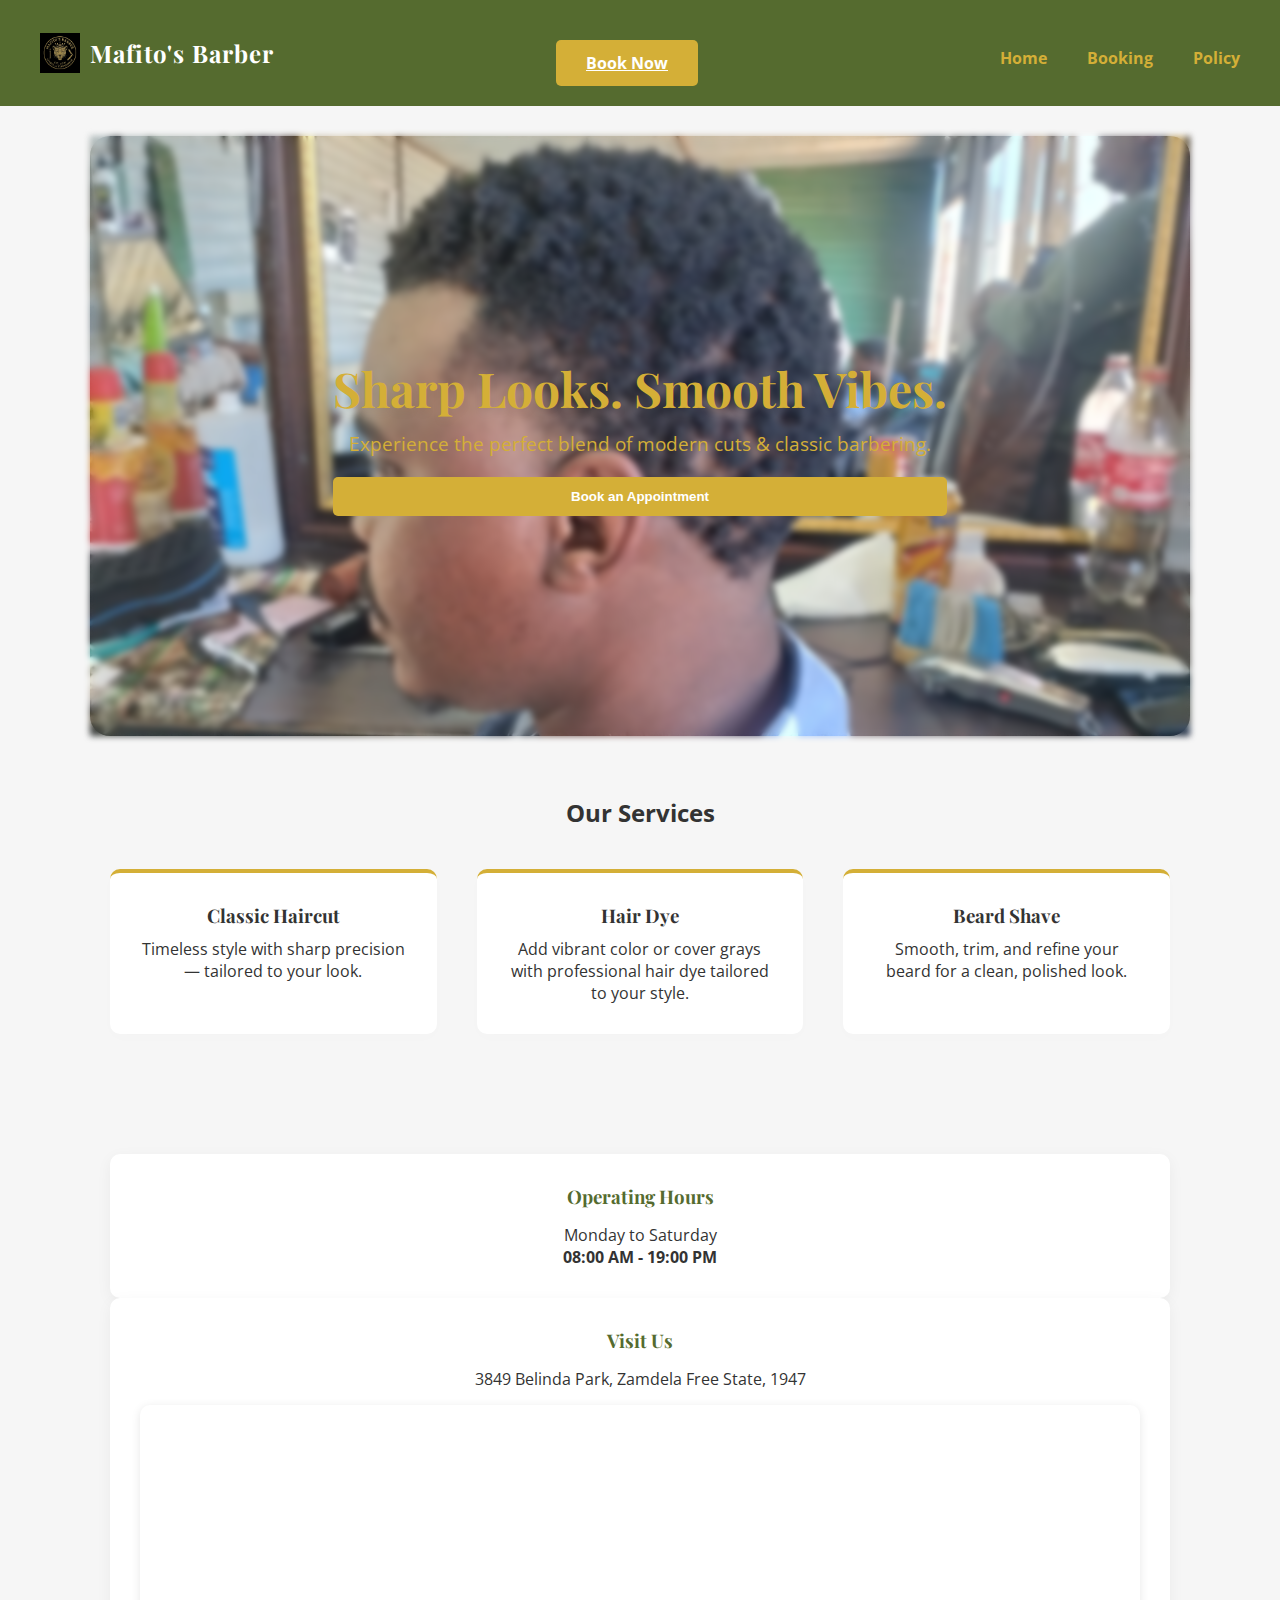
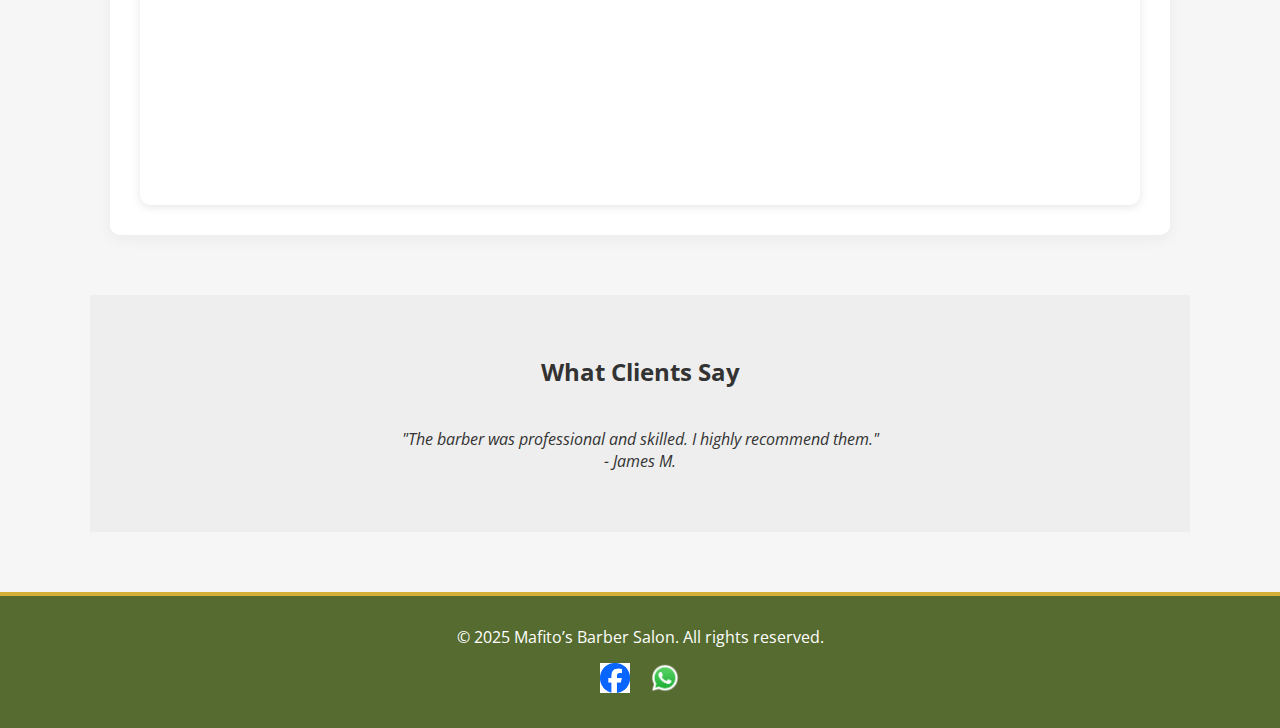
<file: index.html>
<!DOCTYPE html>
<html lang="en">
<head>
  <meta charset="UTF-8" />
  <meta name="viewport" content="width=device-width, initial-scale=1.0" />
  <title>Mafito's Barber Salon</title>
  <link rel="stylesheet" href="style.css">
  <link rel="icon" type="image/x-icon" href="./img/Logo.jpg">
  <link href="https://fonts.googleapis.com/css2?family=Playfair+Display:wght@600&family=Open+Sans&display=swap" rel="stylesheet">
</head>
<body>

  <header>
    <div class="branding">
      <img src="./img/Logo.jpg" alt="Mafito's Barber Salon Logo" class="logo" />
      <h1>Mafito's Barber</h1>
    </div>
    <a class="book-btn" href="https://mafitosbarbersalon.setmore.com" target="_blank">Book Now</a>

  

    <nav id="nav-links" class="nav-hidden">
      <a href="index.html">Home</a>
      <a href="booking.html">Booking</a>
      <a href="policy.html">Policy</a>
    </nav>
  </header>
  

  <section class="hero">
      <div class="hero-content">
      <h2>Sharp Looks. Smooth Vibes.</h2>
      <p>Experience the perfect blend of modern cuts & classic barbering.</p>
      <button class="btn" onclick="scrollToBooking()">Book an Appointment</button>
    </div>
  </section>

  <section>
    <h2 style="text-align:center; margin-bottom:40px;">Our Services</h2>
    <div class="services">
      <div class="service">
        <h3>Classic Haircut</h3>
        <p>Timeless style with sharp precision — tailored to your look.</p>
      </div>
      <div class="service">
        <h3>Hair Dye</h3>
        <p>Add vibrant color or cover grays with professional hair dye tailored to your style.</p>
      </div>
      <div class="service">
        <h3>Beard Shave</h3>
        <p>Smooth, trim, and refine your beard for a clean, polished look.
        </p>
      </div>
    </div>
  </section>

  <section class="info section">
    <div class="info-box">
      <h3>Operating Hours</h3>
      <p>Monday to Saturday</p>
      <p><strong>08:00 AM - 19:00 PM</strong></p>
    </div>

    <div class="info-box">
      <h3>Visit Us</h3>
      <p>3849 Belinda Park, Zamdela Free State, 1947</p>
      <div class="map-container" style="width:100%; height:400px;">
        <iframe
        src="https://www.google.com/maps/embed?pb=!1m18!1m12!1m3!1d3605.013657534323!2d27.85488!3d-26.8435036!2m3!1f0!2f0!3f0!3m2!1i1024!2i768!4f13.1!3m3!1m2!1s0x1e947eee1e04fc1b%3A0x9dd98781a774d02f!2s3849%20Belinda%20Park%2C%20Zamdela%2C%20Sasolburg%2C%201949%2C%20South%20Africa!5e0!3m2!1sen!2sza!4v1714123456789"
        width="100%" 
        height="100%" 
        style="border:0;" 
        allowfullscreen="" 
        loading="lazy" 
        referrerpolicy="no-referrer-when-downgrade">
        </iframe>
      </div>
      
    </div>
  </section>

  <section class="testimonials">
    
    <h2>What Clients Say</h2>
    <div class="testimonial">
      <p>"The barber was professional and skilled. I highly recommend them."</p>
      <p>- James M.</p>
    </div>
  </section>

  <script src="main.js"></script>
  <footer>
    <p>&copy; 2025 Mafito’s Barber Salon. All rights reserved.</p>
    <div class="social-icons">
      <a href="#"><img src="./img/Facebook.png" alt="Facebook" /></a>
      <a href="#"><img src="./img/WhatsApp.svg.webp" alt="WhatsApp" /></a>
    </div>
  </footer>
  
</body>
</html>
</file>
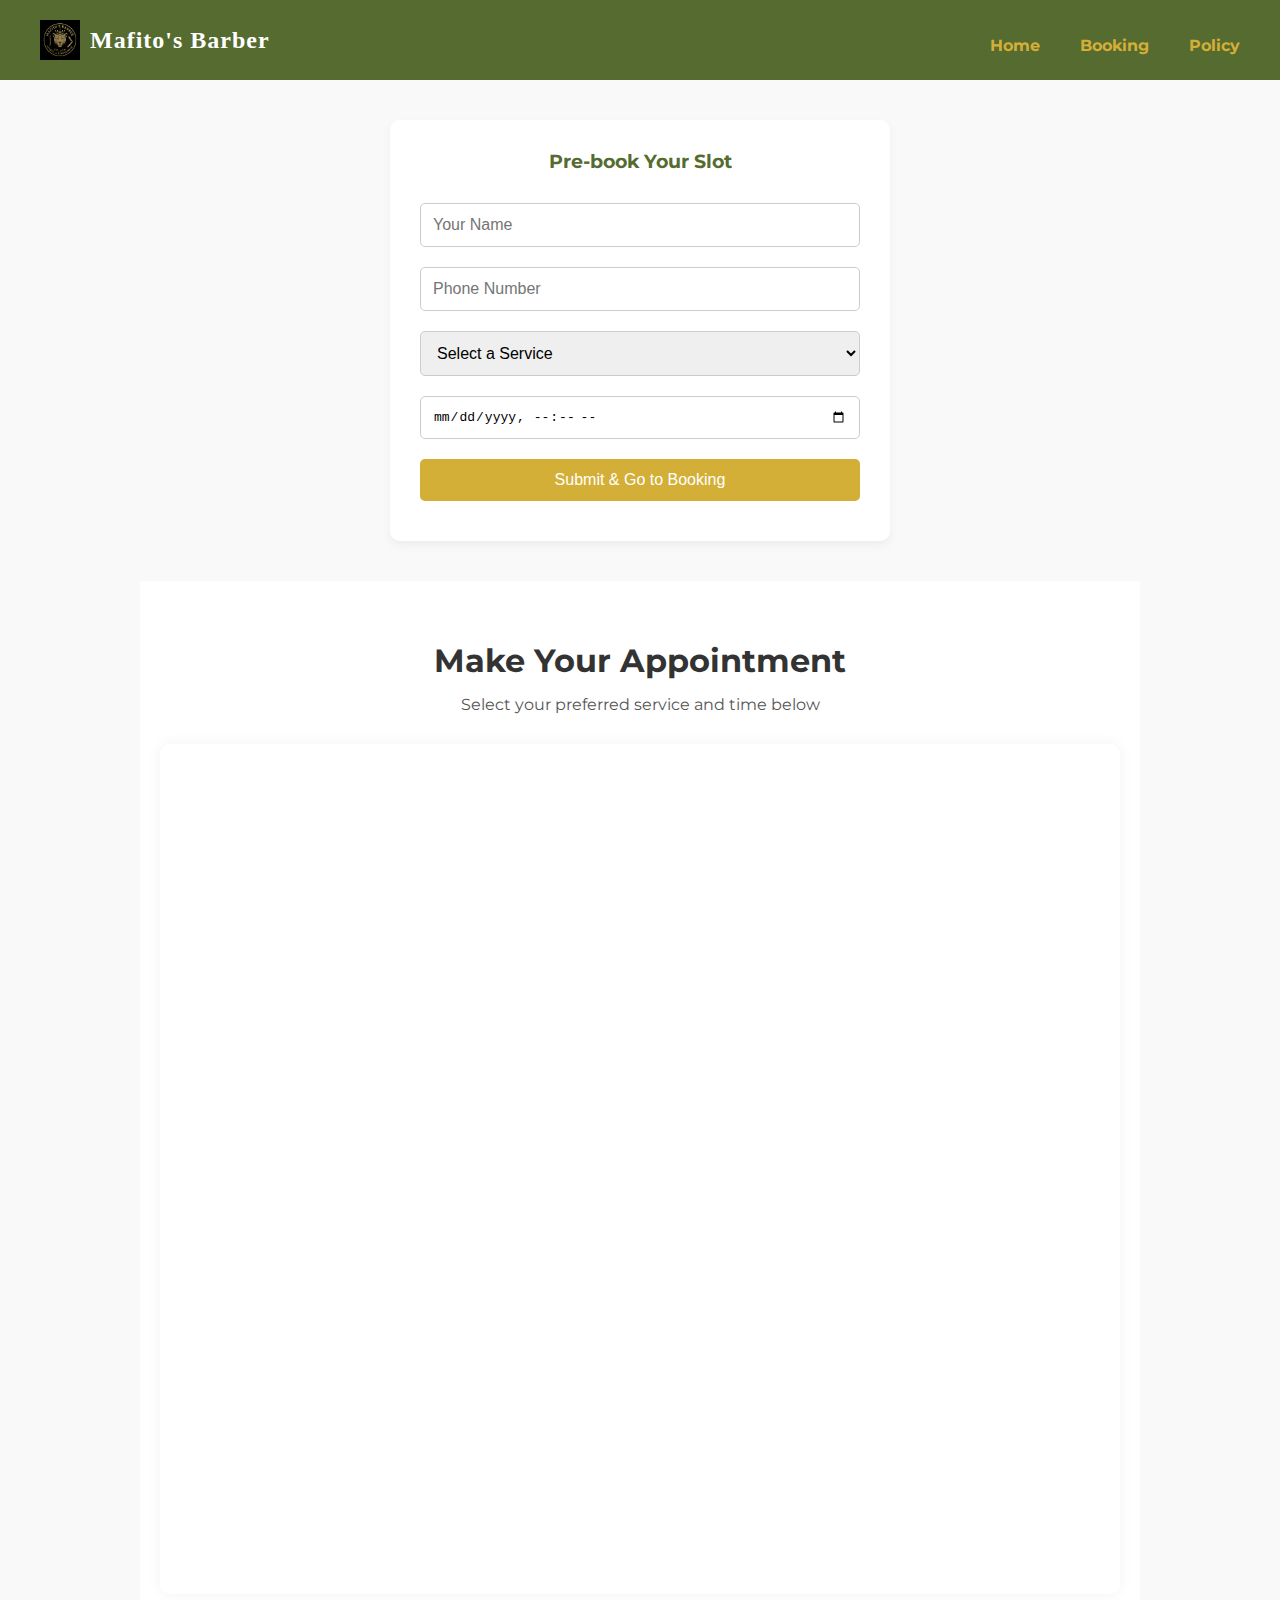
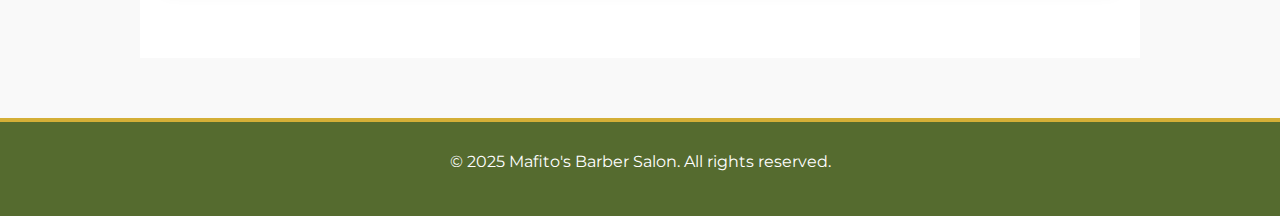
<file: booking.html>
<!DOCTYPE html>
<html lang="en">
<head>
  <meta charset="UTF-8"/>
  <meta name="viewport" content="width=device-width, initial-scale=1.0"/>
  <title>Mafito's Booking Page</title>
  <link rel="stylesheet" href="style.css"/>
  <link href ="https://fonts.googleapis.com/css2?family=Montserrat:wght@400;700&display=swap" rel="stylesheet">
  <style>
    body {
      font-family: 'Montserrat', sans-serif;
      margin: 0;
      background-color: #f9f9f9;
      color: #333;
    }

    .booking-section {
      max-width: 1000px;
      margin: 0 auto;
      padding: 60px 20px;
    }

    .booking-section h2 {
      text-align: center;
      font-size: 2rem;
      margin-bottom: 15px;
    }

    .booking-section p {
      text-align: center;
      color: #555;
      margin-bottom: 30px;
    }

    iframe {
      width: 100%;
      height: 850px;
      border: none;
      border-radius: 10px;
      box-shadow: 0 0 15px rgba(0, 0, 0, 0.05);
    }

    @media (max-width: 600px) {
      .booking-section {
        padding: 30px 15px;
      }

      .booking-section h2 {
        font-size: 1.5rem;
      }
    }
  </style>
</head>
<body>
  <header>
    <div class="branding">
      <img src="./img/Logo.jpg" alt="Mafito's Barber Salon Logo" class="logo" />
      <h1>Mafito's Barber</h1>
    </div>

    <nav id="nav-links" class="nav-hidden">
      <a href="index.html">Home</a>
      <a href="booking.html">Booking</a>
      <a href="policy.html">Policy</a>
    </nav>
  </header>

  <section class="custom-booking">
    <h3>Pre-book Your Slot</h3>
    <form id="bookingform">
      <input type="text" id="name" placeholder="Your Name" required/>
      <input type="tel" id="phone" placeholder="Phone Number" required />

      <select id="service" required>
        <option value="">Select a Service</option>
        <option value="1">Brush</option>
        <option value="2">Chiskop</option>
        <option value="3">Ladies Cut</option>
        <option value="4">Beard Shave</option>
        <option value="5">Tweeze Eyebrows</option>
        <option value="6">Hair Dye</option>
        <option value="7">Black Dye</option>
        <option value="8">Bleach Dye</option>
        <option value="9">Taper Fade</option>
        <option value="10">Hair Wash</option>
        <option value="11">Men Cut</option>
        <option value="12">Kids Cut</option>
        <option value="13">Kids Brush</option>
        <option value="14">Dreadlocks Dye</option>
      </select>
      <input type="datetime-local" id="date_time" required />

      <button type="submit">Submit & Go to Booking</button>
    </form>
  </section>

  <!-- Booking Section -->
  <section id="booking" class="booking-section">
    <h2>Make Your Appointment</h2>
    <p>Select your preferred service and time below</p>
    <iframe src="https://mafitosbarbersalon.setmore.com" scrolling="yes"></iframe>
  </section>


   <!-- Footer -->
   <footer>
    <p>&copy; 2025 Mafito's Barber Salon. All rights reserved.</p>
  </footer>


  <!-- Scroll to Booking -->
  <script>
    function scrollToBooking() {
      document.getElementById('booking').scrollIntoView({ behavior: 'smooth' });
    }
  </script>
</body>
</html>
</file>
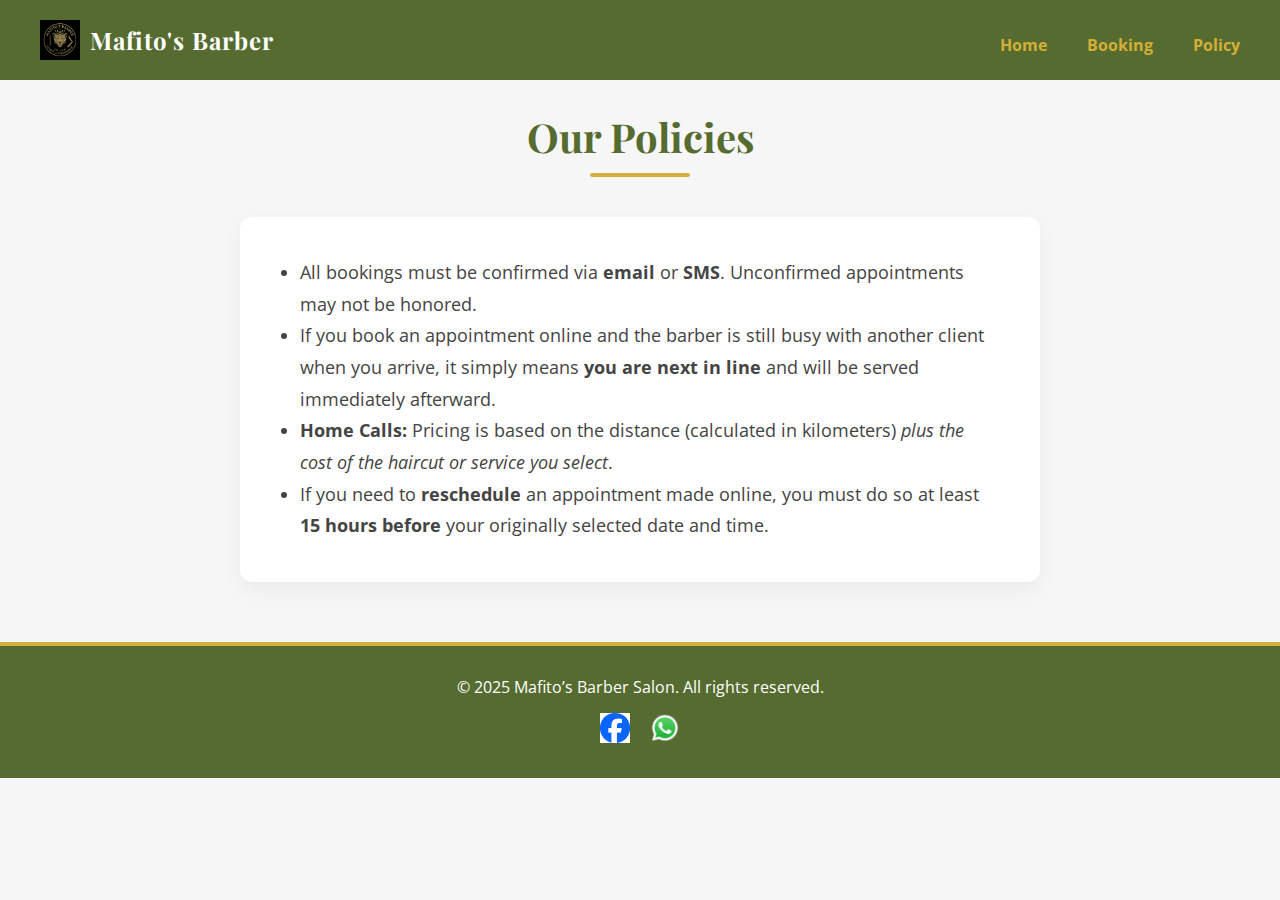
<file: policy.html>
<!DOCTYPE html>
<html lang="en">
<head>
  <meta charset="UTF-8" />
  <meta name="viewport" content="width=device-width, initial-scale=1.0" />
  <title>Mafito's Barber Salon</title>
  <link rel="stylesheet" href="style.css">
  <link rel="icon" type="image/x-icon" href="./img/Logo.jpg">
  <link href="https://fonts.googleapis.com/css2?family=Playfair+Display:wght@600&family=Open+Sans&display=swap" rel="stylesheet">
</head>
<body>

  <header>
    <div class="branding">
      <img src="./img/Logo.jpg" alt="Mafito's Barber Salon Logo" class="logo" />
      <h1>Mafito's Barber</h1>
    </div>

    <nav id="nav-links" class="nav-hidden">
        <a href="index.html">Home</a>
        <a href="booking.html">Booking</a>
        <a href="policy.html">Policy</a>
      </nav>
    </header>

    <main class="policy-section">
    <h2 class="section-title">Our Policies</h2>

    <div class="policy-card">
    <ul class="policy-list">
        <li>
            All bookings must be confirmed via <strong>email</strong> or <strong>SMS</strong>. Unconfirmed appointments may not be honored.
        </li>
        <li>
            If you book an appointment online and the barber is still busy with another client when you arrive, it simply means <strong>you are next in line</strong> and will be served immediately afterward.
          </li>
          <li>
            <strong>Home Calls:</strong> Pricing is based on the distance (calculated in kilometers) <em>plus the cost of the haircut or service you select</em>.
          </li>
          <li>
            If you need to <strong>reschedule</strong> an appointment made online, you must do so at least <strong>15 hours before</strong> your originally selected date and time.
          </li>
        </ul>
    </div>
</main>
    
      <footer>
        <p>&copy; 2025 Mafito’s Barber Salon. All rights reserved.</p>
        <div class="social-icons">
          <a href="#"><img src="./img/Facebook.png" alt="Facebook" /></a>
          <a href="#"><img src="./img/WhatsApp.svg.webp" alt="WhatsApp" /></a>
        </div>
      </footer>

</body>
</html>
</file>
<file: style.css>
:root {
  --olive: #556b2f;
  --gold: #d4af37;
  --white: #ffffff;
  --dark: #1a1a1a;
}


* {
  box-sizing: border-box;
  margin: 0;
  padding: 0;
}

body {
  font-family: 'Open Sans', sans-serif;
  background-color: #f6f6f6;
  color: #333;
}
header {
  background-color: var(--olive);
  color: var(--white);
  padding: 20px 40px;
  display: flex;
  justify-content: space-between;
  align-items: center;
  flex-wrap: wrap;
  margin-bottom: 30px;
}

.branding { 
  display: flex;
  align-items: center;
  gap: 10px;
}

.logo {
  height: 40px;
  width: auto;
}

header h1 {
  font-family: 'Playfair Display', serif;
  font-size: 1.5em;
  letter-spacing: 1px;
  margin: 0;
}

nav {
  display: flex;
  align-items: center;
}

nav a {
  color: var(--gold);
  text-decoration: none;
  margin-left: 25px;
  font-weight: bold;
}

nav a:hover {
  text-decoration: underline;
  color: var(--white);
}

#nav-links {
  display: none;
  flex-direction: column;
  gap: 15px;
  margin-top: 10px;
}

#nav-links.show {
  display: flex;
}

/* Desktop: Show nav */
@media (min-width: 769px) {
  #nav-links {
    display: flex !important;
    flex-direction: row;
    gap: 20px;
  }

  .menu-toggle {
    display: none; /* Hide menu icon on desktop */
  }
}

/* Mobile: Nav is hidden until toggled */
@media (max-width: 768px) {
  nav {
    display: none;
    flex-direction: column;
    width: 100%;
    margin-top: 10px;
  }

  nav.show {
    display: flex;
  }

  nav a {
    margin: 10px 0;
  }

  header {
    flex-direction: column;
    align-items: flex-start;
  }
}


.hero {
  position: relative;
  height: 600px;
  background-size: cover;
  background-position: center;
  transition: background-image 0.5s ease-in-out;
  display: flex;
  justify-content: center;
  align-items: center;
  border-bottom-left-radius: 20px;  /* Rounded bottom corners */
  border-bottom-right-radius: 20px;
  border-top-right-radius: 20px;
  border-top-left-radius: 20px;
}
.hero::before,
.hero-slider {
  background-size: cover;
  background-position: center;
  height: 100%; /* ✅ Now matches the new smaller hero height */
}

.hero::before {
  content: "";
  position: absolute;
  top: 0; left: 0;
  width: 100%; height: 100%;
  background: url('./img/Home-page.jpg') center/cover no-repeat;
  filter: blur(3px);
  z-index: 1;
}
.hero-slider {
  background-image: url('./img/Home-Page1.jpg'); /* Add your background image here */
  background-size: cover;
  background-position: center;
  z-index: 1;
  position: absolute;
  top: 0; left: 0;
  width: 100%; height: 100%;
  filter: none;
}

.hero-content {
  position: relative;
  z-index: 2;
  text-align: center;
  color: var(--white);
  padding: 0 20px;
  height: 100%;
  display: flex;
  flex-direction: column;
  justify-content: center; 
}

.hero h2 {
  font-size: 3em;
  font-family: 'Playfair Display', serif;
  color: var(--gold);
  text-shadow: 0 5px 10px rgba(0, 0, 0, 0.05);
}

.hero p {
  margin-top: 10px;
  font-size: 1.2em;
  color: var(--gold);
}

.btn,
.book-btn{
  margin-top: 20px;
  padding: 12px 30px;
  background-color: var(--gold);
  border: none;
  color: var(--white);
  font-weight: bold;
  border-radius: 5px;
  cursor: pointer;
  transition: background 0.3s;
}

.btn:hover,
.book-btn:hover {
  background-color: #b89b2f;
}

section {
  padding: 60px 20px;
  max-width: 1100px;
  margin: 0 auto;
}

.services {
  display: grid;
  grid-template-columns: repeat(auto-fit, minmax(250px, 1fr));
  gap: 40px;
  text-align: center;
}

.service {
  background-color: var(--white);
  padding: 30px;
  border-top: 4px solid var(--gold);
  box-shadow: 0 4px 15px rgba(85, 107, 47, 0.01);
  border-radius: 10px;
}

.service h3 {
  margin-bottom: 10px;
  font-family: 'Playfair Display', serif;
}

.info-section {
  display: grid;
  grid-template-columns: repeat(auto-fit, minmax(280px, 1fr));
  gap: 40px;
  margin-top: 40px;
  padding-top: 40px;
  border-top: 1px solid #ccc;
}

.info-box {
  background-color: var(--white);
  padding: 30px;
  border-radius: 10px;
  text-align: center;
  box-shadow: 0 4px 15px rgba(0, 0, 0, 0.05);
}

.info-box h3 {
  font-family: 'Playfair Display', serif;
  color: var(--olive);
  margin-bottom: 15px;
}

.map-container {
  margin-top: 15px;
  width: 100%;
  height: 200px;
  border-radius: 10px;
  overflow: hidden;
  box-shadow: 0 2px 10px rgba(0,0,0,0.1);
}

.map-container iframe {
  width: 100%;
  height: 100%;
  border: 0;
}

.testimonials {
  background-color: #eee;
  padding: 60px 20px;
}

.testimonials h2 {
  text-align: center;
  margin-bottom: 40px;
}

.testimonial {
  max-width: 600px;
  margin: 0 auto;
  font-style: italic;
  text-align: center;
}

/*Booking Section*/
nav a {
  color: var(--gold);
  text-decoration: none;
  margin-left: 20px;
  font-weight: bold;
}

nav a:hover {
  text-decoration: underline;
}
.custom-booking {
  background-color: var(--white);
  padding: 30px;
  border-radius: 10px;
  box-shadow: 0 4px 10px rgba(0, 0, 0, 0.05);
  max-width: 500px;
  margin: 40px auto;
  text-align: center;
}

.custom-booking h3 {
  margin-bottom: 20px;
  color: var(--olive);
}

.custom-booking input,
.custom-booking select,
.custom-booking button {
  width: 100%;
  padding: 12px;
  margin: 10px 0;
  font-size: 1em;
  border-radius: 5px;
  border: 1px solid #ccc;
}

.custom-booking button {
  background-color: var(--gold);
  color: white;
  border: none;
  cursor: pointer;
}

.custom-booking button:hover {
  background-color: var(--gold);
}

.book-btn {
  margin-top: 20px;
  background-color: var(--gold);
  color: var(--white);
  padding: 12px 30px;
  border: none;
  border-radius: 5px;
  font-size: 1em;
  cursor: pointer;
  transition: 0.3s;
}

.book-btn:hover {
  background-color: #b89b2f;
  color: var(--white)
}

#booking {
  text-align: center;
  padding: 60px 20px;
  background-color: #fff;
}

.booking-title {
  text-align: center;
  color: var(--olive);
  font-size: 2em;
  margin-bottom: 20px;
}

#setmore_button_iframe {
  display: inline-block;
}

/*Policy Section*/
.policy-page {
  padding: 60px 20px;
  max-width: 1000px;
  margin: 0 auto;
}

.section-title {
  text-align: center;
  font-size: 2.5em;
  font-family: 'Playfair Display', serif;
  color: var(--olive);
  position: relative;
  margin-bottom: 40px;
}

.section-title::after {
  content: "";
  width: 100px;
  height: 4px;
  background-color: var(--gold);
  display: block;
  margin: 10px auto 0;
  border-radius: 2px;
}

.policy-card {
  background-color: var(--white);
  border-radius: 12px;
  box-shadow: 0 8px 20px rgba(0, 0, 0, 0.05);
  padding: 40px;
  max-width: 800px;
  margin: 0 auto;
}

.policy-list {
  list-style-type: disc;
  padding-left: 20px;
  line-height: 1.8;
  color: #444;
  font-size: 1.1em;
}

  /* Footer Section*/
footer {
  background-color: var(--olive);
  color: var(--white);
  text-align: center;
  padding: 30px 20px;
  margin-top: 60px;
  border-top: 4px solid var(--gold);
}
footer p {
  margin-bottom: 15px;
  font-size: 1em;
}

footer .social-icons {
  display: flex;
  justify-content: center;
  gap: 20px;
}

footer .social-icons a img {
  width: 30px;
  height: 30px;
  transition: transform 0.3s ease, filter 0.3s ease;
}

footer .social-icons a img:hover {
  transform: scale(1.1);
  filter: brightness(1.2);
}
</file>
